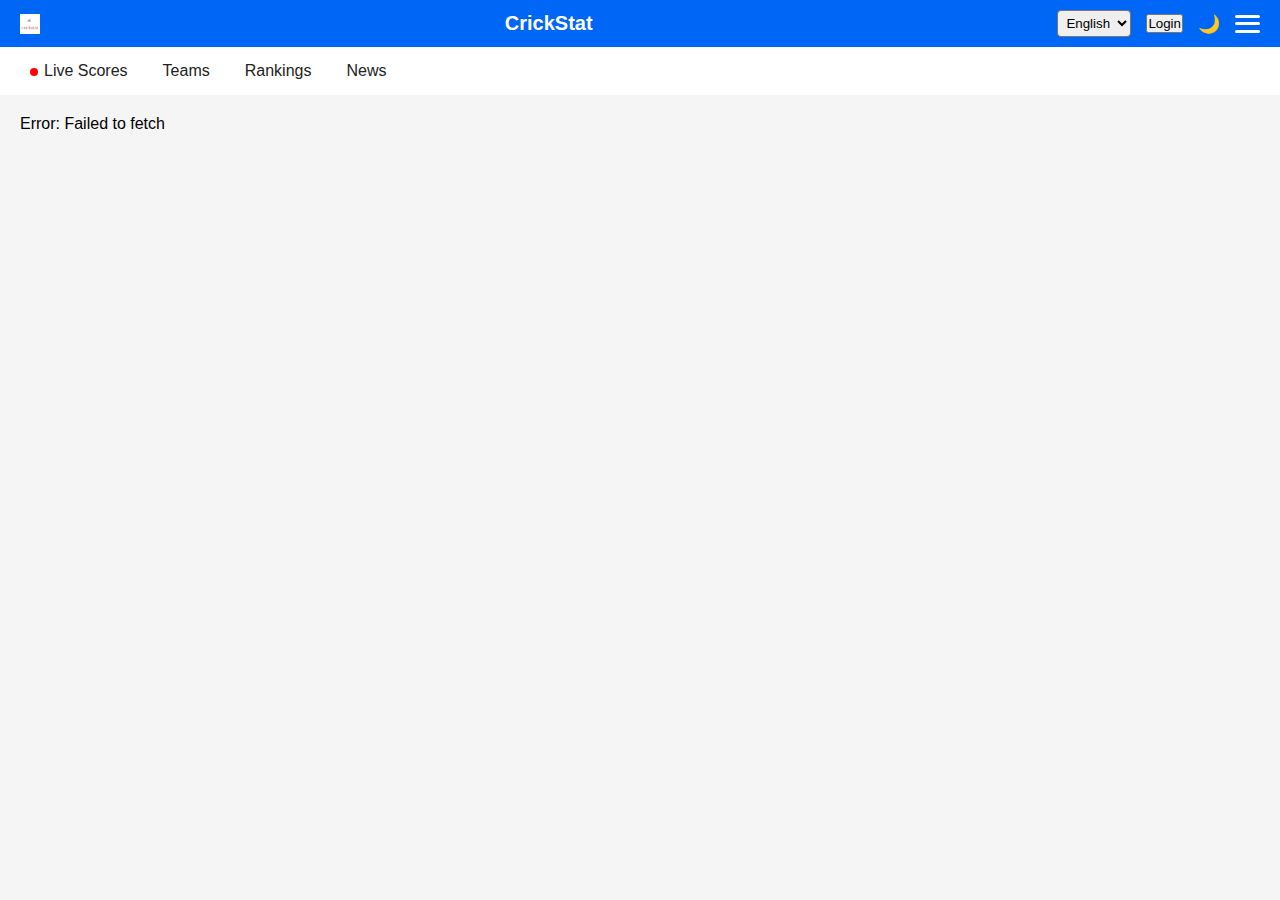
<file: index.html>
<!DOCTYPE html>
<html lang="en">
<head>
  <meta charset="UTF-8" />
  <meta name="viewport" content="width=device-width, initial-scale=1.0" />
  <title>CrickStat</title>
  <link rel="stylesheet" href="style.css" />
  <link rel="stylesheet" href="slideshow.css" /> 
</head>
<body>

 

  <div class="page-wrapper">
    <div class="content-box">

      <!-- Top Header -->
      <div class="header-container">
        <div class="logo">
          <img src="Preview.png" alt="CricStat Logo" />
        </div>
        <div class="logo">CrickStat</div>
        <div class="top-right">
          <div class="header-right">
            <select class="language-select">
              <option value="en">English</option>
              <option value="hi">हिन्दी</option>
            </select>
           <button class="login-btn" onclick="location.href='login.html'">Login</button>
            <button id="themeToggle" class="theme-toggle">🌙</button>
            <div class="menu-toggle" onclick="openSidebar()">
              <span></span>
              <span></span>
              <span></span>
            </div>
          </div>
        </div>
      </div>

      <!-- Bottom Nav -->
      <nav class="main-nav">
        <ul>
          <li id="liveScoresBtn"><span class="red-dot"></span>Live Scores</li>
          <li id="teamsBtn">Teams</li>
          <li id="rankingsBtn">Rankings</li>
          <li id="newsBtn">News</li>
        </ul>
      </nav>

      <!-- Content Sections -->
      <div id="liveScoresSection" class="content-section" style="display:none;"></div>
      <div id="teamsSection" class="content-section" style="display: none;">
  <h2>Teams</h2>
  <div class="teams-container">
    <div class="team-column">
      <h3>Test Teams</h3>
      <ul>
        <li>India</li>
        <li>Australia</li>
        <li>England</li>
        <li>Pakistan</li>
        <li>South Africa</li>
        <li>New Zealand</li>
        <li>Sri Lanka</li>
        <li>Bangladesh</li>
        <li>West Indies</li>
        <li>Zimbabwe</li>
        <li>Afghanistan</li>
        <li>Ireland</li>
      </ul>
    </div>
    <div class="team-column">
      <h3>Associate Teams</h3>
      <ul>
        <li>Malaysia</li>
        <li>Nepal</li>
        <li>Germany</li>
        <li>Namibia</li>
        <li>Denmark</li>
        <li>Singapore</li>
        <li>Papua New Guinea</li>
        <li>Kuwait</li>
        <li>Vanuatu</li>
        <li>Jersey</li>
        <li>Oman</li>
        <li>Fiji</li>
      </ul>
    </div>
  </div>
</div>
     <div id="rankingsSection" class="content-section" style="display: none;">
  <h2>ICC Rankings</h2>
  <div class="ranking-cards">
    <div class="ranking-card">
      <h3>Test Rankings</h3>
      <ol>
        <li>India</li>
        <li>Australia</li>
        <li>England</li>
        <li>South Africa</li>
        <li>New Zealand</li>
        <li>Pakistan</li>
        <li>Sri Lanka</li>
        <li>West Indies</li>
        <li>Bangladesh</li>
        <li>Zimbabwe</li>
      </ol>
    </div>
    <div class="ranking-card">
      <h3>ODI Rankings</h3>
      <ol>
        <li>India</li>
        <li>Australia</li>
        <li>England</li>
        <li>South Africa</li>
        <li>Pakistan</li>
        <li>New Zealand</li>
        <li>Bangladesh</li>
        <li>Sri Lanka</li>
        <li>Afghanistan</li>
        <li>West Indies</li>
      </ol>
    </div>
    <div class="ranking-card">
      <h3>T20 Rankings</h3>
      <ol>
        <li>India</li>
        <li>England</li>
        <li>Australia</li>
        <li>Pakistan</li>
        <li>South Africa</li>
        <li>New Zealand</li>
        <li>West Indies</li>
        <li>Sri Lanka</li>
        <li>Afghanistan</li>
        <li>Bangladesh</li>
      </ol>
    </div>
  </div>
</div>


      <div id="newsSection" class="content-section" style="display:none;">
        <div class="news-grid"></div>
      </div> 
      <!-- Horizontal Card Slider -->
<div class="news-slider-wrapper">
  <div class="news-slider" id="newsSlider">
  </div>
</div>

      <!-- Sidebar -->
      <div id="sidebar" class="sidebar">
        <div class="sidebar-header">
          <h3>Topics</h3>
          <span class="close" onclick="closeSidebar()">&times;</span>
        </div>
        <div class="sidebar-content">
         <div class="sidebar-content">
           <button onclick="location.href='about.html'">About Us</button>
           <button onclick="location.href='contact.html'">Contact Us</button>
           <button onclick="location.href='careers.html'">Careers</button>
           <button onclick="location.href='advertise.html'">Advertise</button>
           <button onclick="location.href='privacy.html'">Privacy Policy</button>
        </div>
      </div>
      </div>
      </div>

      <!-- Overlay -->
      <div id="overlay" class="overlay" onclick="closeSidebar()"></div>

    </div>
  </div>

  <!-- Theme and Sidebar Scripts -->
  <script>
    const sidebar = document.getElementById("sidebar");
    const overlay = document.getElementById("overlay");
    const themeToggle = document.getElementById("themeToggle");

    function openSidebar() {
      sidebar.classList.add("active");
      overlay.style.display = "block";
    }

    function closeSidebar() {
      sidebar.classList.remove("active");
      overlay.style.display = "none";
    }

    themeToggle.addEventListener("click", () => {
      document.body.classList.toggle("dark-mode");
      themeToggle.textContent = document.body.classList.contains("dark-mode") ? "☀️" : "🌙";
    });
  </script>

  <script src="main.js"></script>
</body>
</html>
</file>
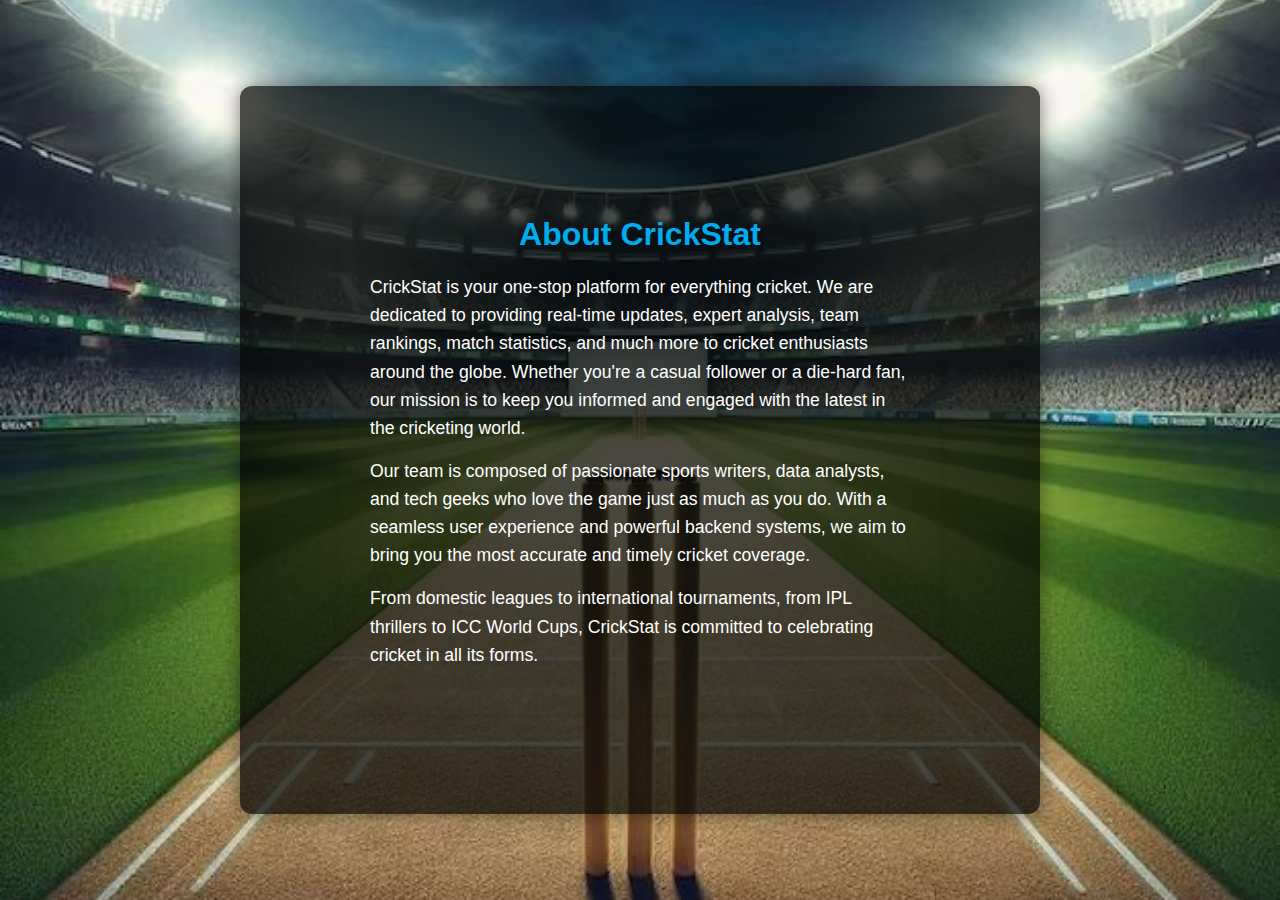
<file: about.html>
<!DOCTYPE html>
<html lang="en">
<head>
  <meta charset="UTF-8" />
  <meta name="viewport" content="width=device-width, initial-scale=1.0" />
  <title>About Us - CrickStat</title>
  <link rel="stylesheet" href="style.css" />
  <link rel="stylesheet" href="page.css">
</head>
<body>
    
    <div class="page-wrapper">
  <div class="content-box">
    
  <div class="contact-container">
    <h2>About CrickStat</h2>
    <p>
      CrickStat is your one-stop platform for everything cricket. We are dedicated to providing
      real-time updates, expert analysis, team rankings, match statistics, and much more to cricket
      enthusiasts around the globe. Whether you're a casual follower or a die-hard fan, our mission
      is to keep you informed and engaged with the latest in the cricketing world.
    </p>

    <p>
      Our team is composed of passionate sports writers, data analysts, and tech geeks who love the game
      just as much as you do. With a seamless user experience and powerful backend systems, we aim to
      bring you the most accurate and timely cricket coverage.
    </p>

    <p>
      From domestic leagues to international tournaments, from IPL thrillers to ICC World Cups,
      CrickStat is committed to celebrating cricket in all its forms.
    </p>
  </div>
</body>
</html>
</file>
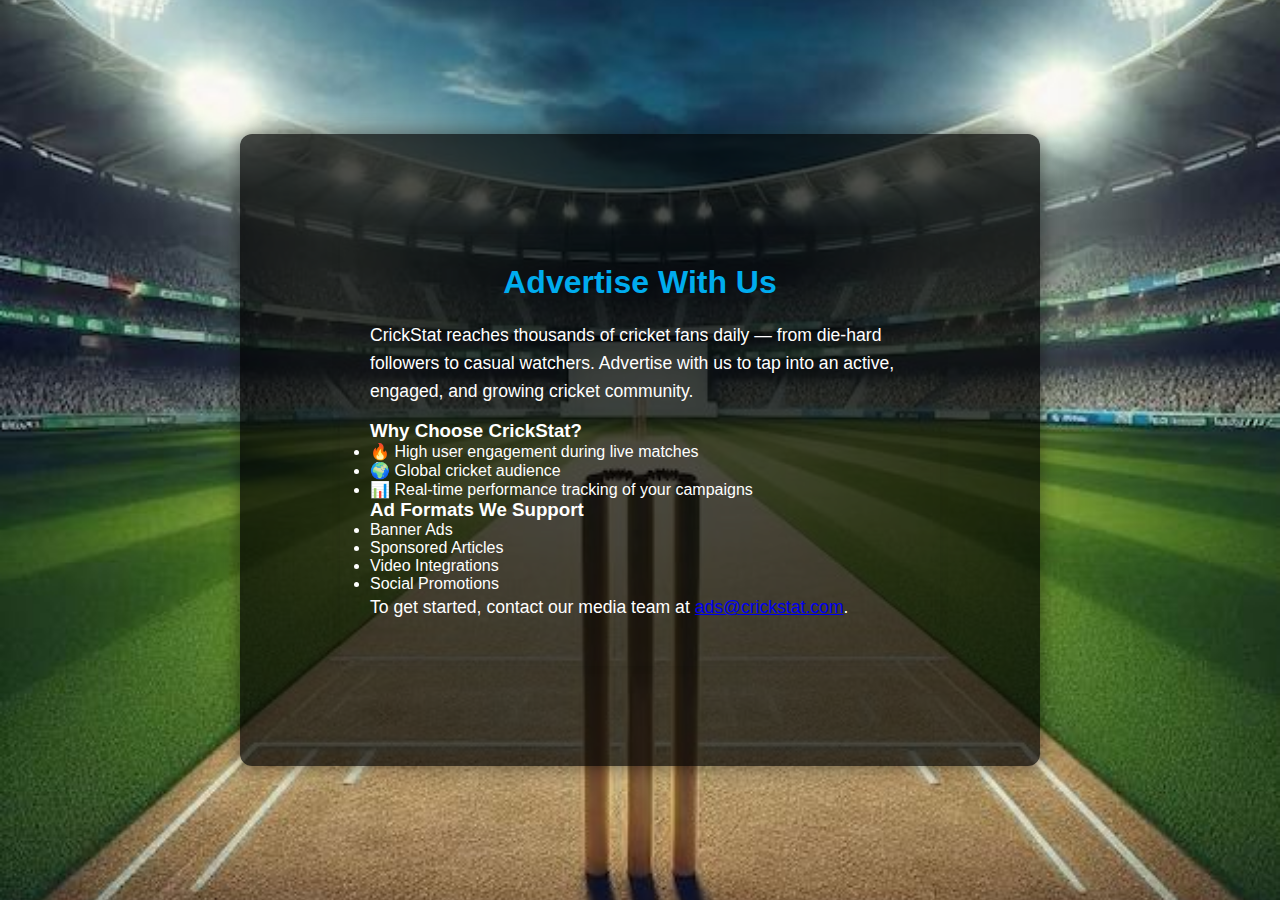
<file: advertise.html>
<!DOCTYPE html>
<html lang="en">
<head>
  <meta charset="UTF-8" />
  <meta name="viewport" content="width=device-width, initial-scale=1.0"/>
  <title>Advertise with CrickStat</title>
  <link rel="stylesheet" href="style.css" />
  <link rel="stylesheet" href="page.css">

</head>
<body>
    <div class="page-wrapper">
  <div class="content-box">

  <div class="contact-container">
    <h2>Advertise With Us</h2>
    <p>
      CrickStat reaches thousands of cricket fans daily — from die-hard followers to casual watchers.
      Advertise with us to tap into an active, engaged, and growing cricket community.
    </p>

    <h3>Why Choose CrickStat?</h3>
    <ul>
      <li>🔥 High user engagement during live matches</li>
      <li>🌍 Global cricket audience</li>
      <li>📊 Real-time performance tracking of your campaigns</li>
    </ul>

    <h3>Ad Formats We Support</h3>
    <ul>
      <li>Banner Ads</li>
      <li>Sponsored Articles</li>
      <li>Video Integrations</li>
      <li>Social Promotions</li>
    </ul>

    <p>
      To get started, contact our media team at <a href="mailto:ads@crickstat.com">ads@crickstat.com</a>.
    </p>
  </div>
</body>
</html>
</file>
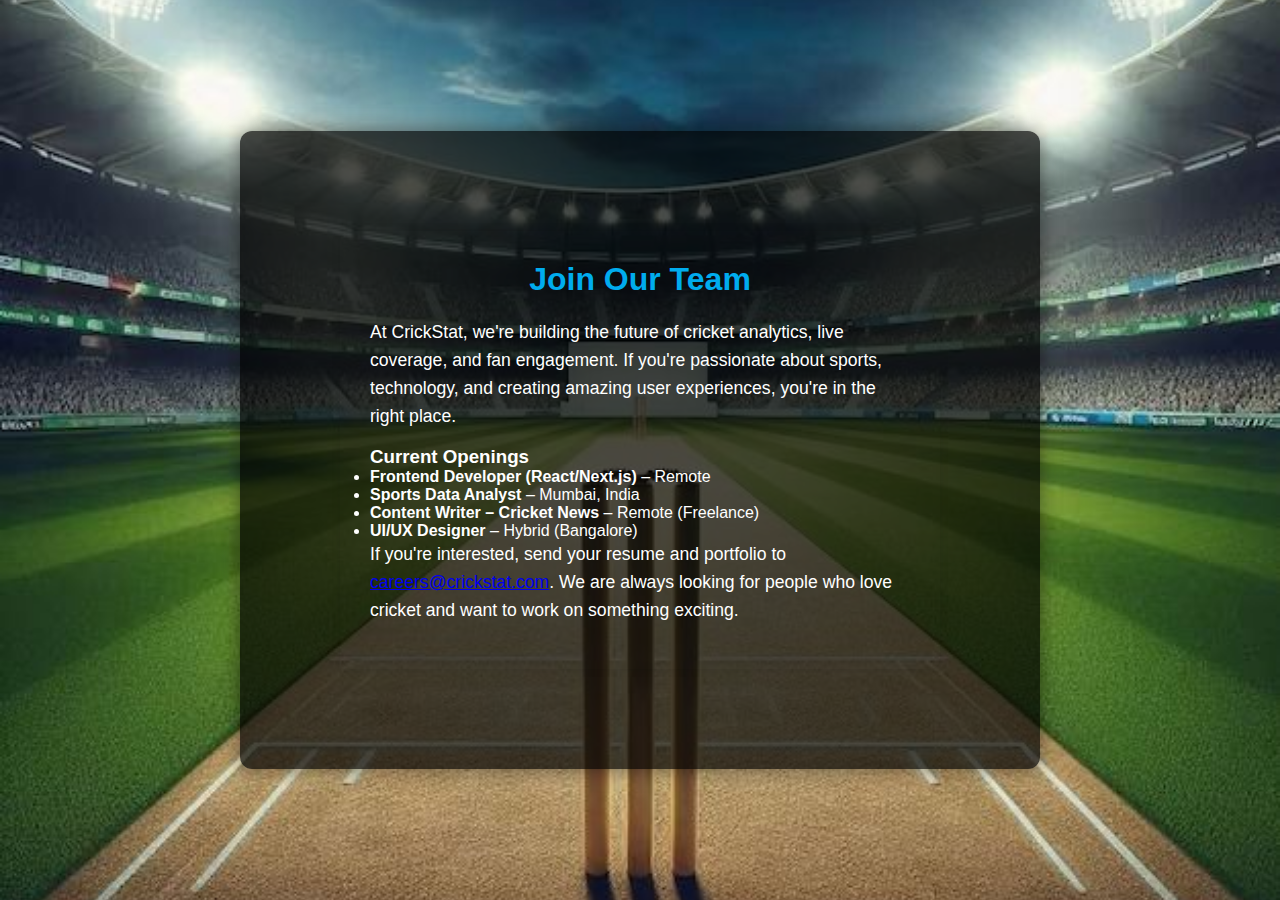
<file: careers.html>
<!DOCTYPE html>
<html lang="en">
<head>
  <meta charset="UTF-8" />
  <meta name="viewport" content="width=device-width, initial-scale=1.0"/>
  <title>Careers at CrickStat</title>
  <link rel="stylesheet" href="style.css" />
  <link rel="stylesheet" href="page.css">

</head>
<body>
    <div class="page-wrapper">
  <div class="content-box">
  <div class="contact-container">
    <h2>Join Our Team</h2>
    <p>
      At CrickStat, we're building the future of cricket analytics, live coverage, and fan engagement.
      If you're passionate about sports, technology, and creating amazing user experiences, you're in the right place.
    </p>

    <h3>Current Openings</h3>
    <ul>
      <li><strong>Frontend Developer (React/Next.js)</strong> – Remote</li>
      <li><strong>Sports Data Analyst</strong> – Mumbai, India</li>
      <li><strong>Content Writer – Cricket News</strong> – Remote (Freelance)</li>
      <li><strong>UI/UX Designer</strong> – Hybrid (Bangalore)</li>
    </ul>

    <p>
      If you're interested, send your resume and portfolio to <a href="mailto:careers@crickstat.com">careers@crickstat.com</a>.
      We are always looking for people who love cricket and want to work on something exciting.
    </p>
  </div>
</body>
</html>
</file>
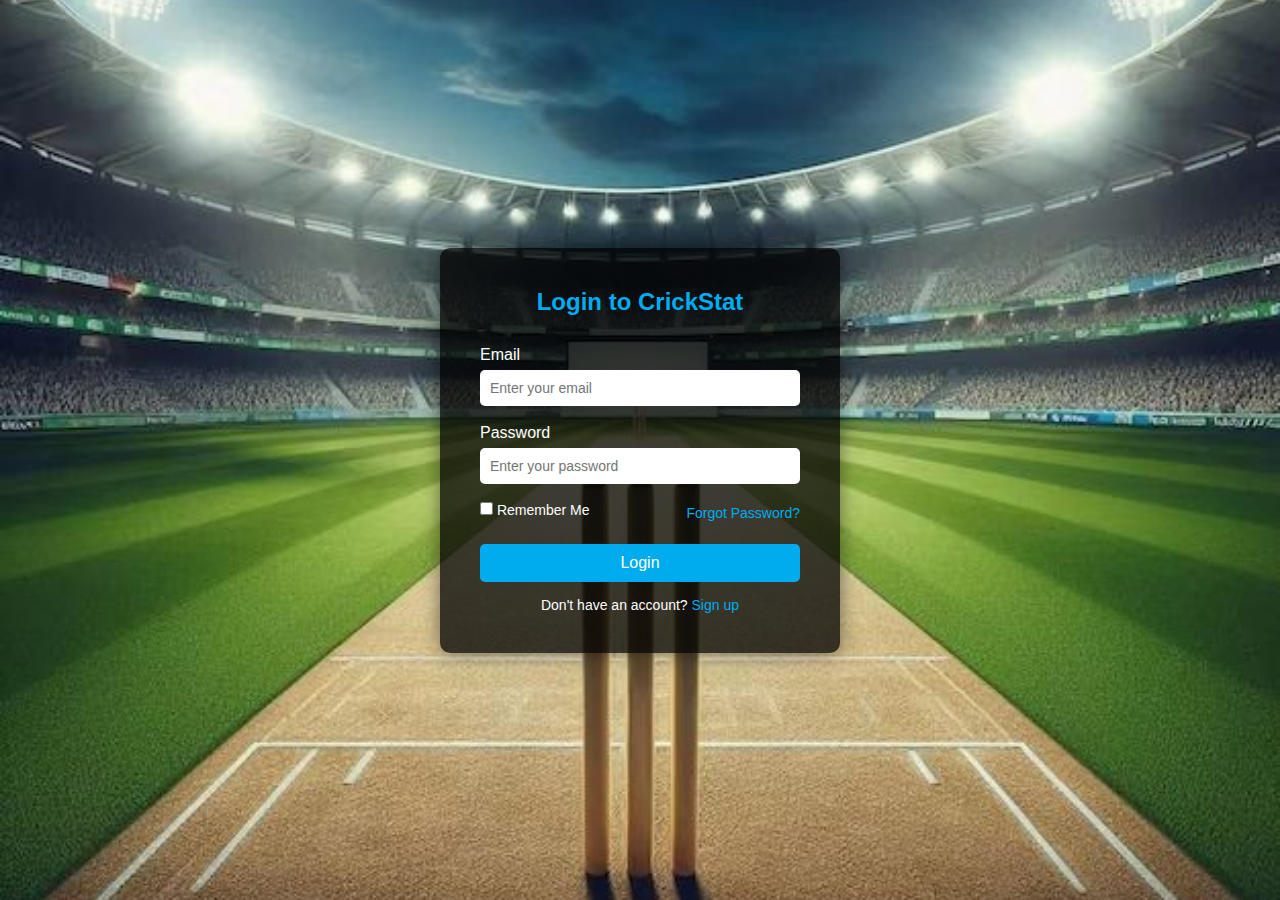
<file: login.html>
<!DOCTYPE html>
<html lang="en">
<head>
  <meta charset="UTF-8" />
  <meta name="viewport" content="width=device-width, initial-scale=1.0" />
  <title>Login - CrickStat</title>
  <link rel="stylesheet" href="style.css" />
  <link rel="stylesheet" href="login.css" />
  

</head>
<body class="login-body">
  <div class="login-wrapper">
    <div class="login-box">
      <h2>Login to CrickStat</h2>
      <form>
        <label for="email">Email</label>
        <input type="email" id="email" placeholder="Enter your email" required />

        <label for="password">Password</label>
        <input type="password" id="password" placeholder="Enter your password" required />

        <div class="login-options">
          <label><input type="checkbox" /> Remember Me</label>
          <a href="#">Forgot Password?</a>
        </div>

        <button type="submit">Login</button>

        <p class="signup-link">Don't have an account? <a href="#">Sign up</a></p>
      </form>
    </div>
  </div>
</body>
</html>
</file>
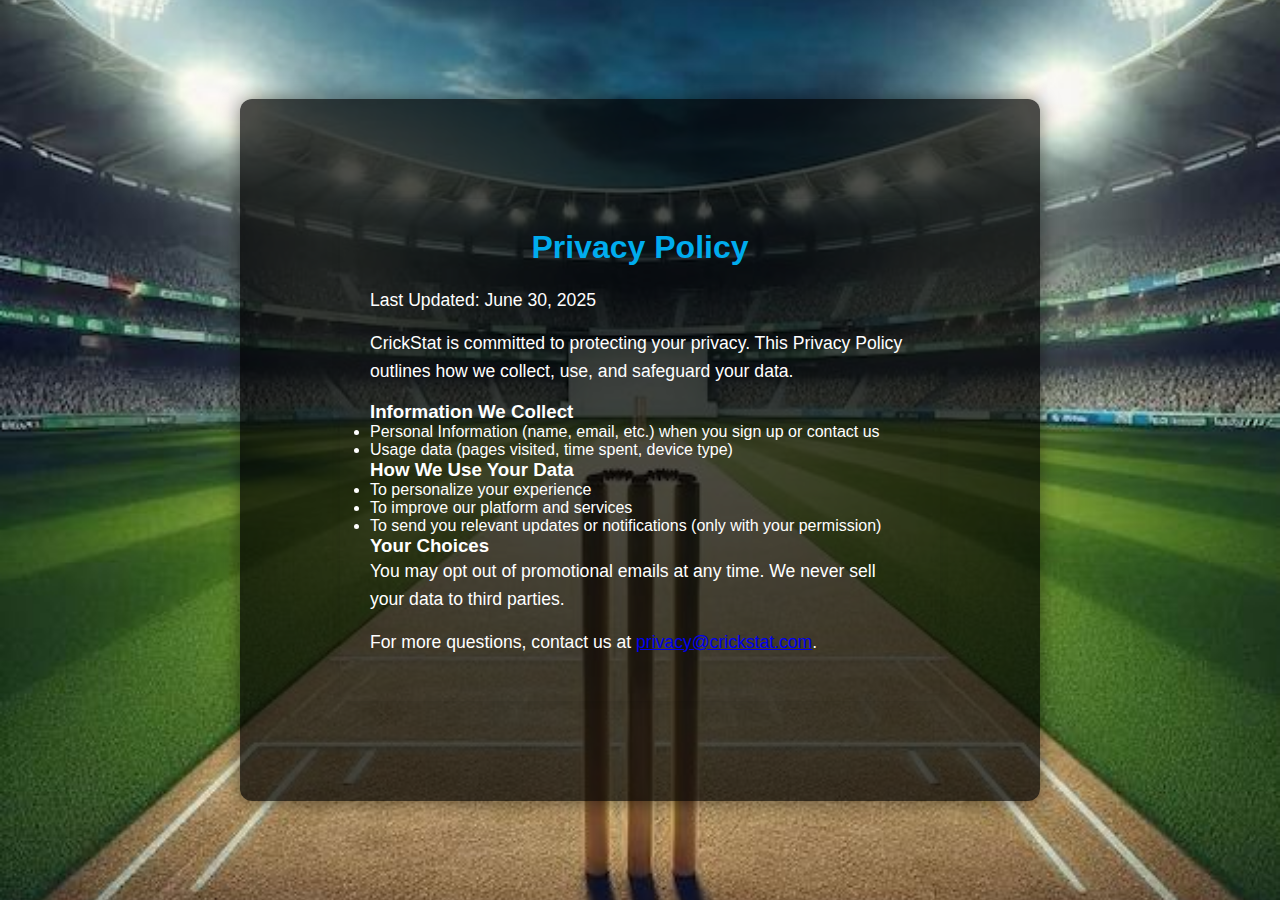
<file: privacy.html>
<!DOCTYPE html>
<html lang="en">
<head>
  <meta charset="UTF-8" />
  <meta name="viewport" content="width=device-width, initial-scale=1.0"/>
  <title>Privacy Policy</title>
  <link rel="stylesheet" href="style.css" />
  <link rel="stylesheet" href="page.css">

</head>
<body>
  <div class="page-wrapper">
  <div class="content-box">
  <div class="contact-container">
    <h2>Privacy Policy</h2>
    <p>Last Updated: June 30, 2025</p>

    <p>
      CrickStat is committed to protecting your privacy. This Privacy Policy outlines how we collect, use, and safeguard your data.
    </p>

    <h3>Information We Collect</h3>
    <ul>
      <li>Personal Information (name, email, etc.) when you sign up or contact us</li>
      <li>Usage data (pages visited, time spent, device type)</li>
    </ul>

    <h3>How We Use Your Data</h3>
    <ul>
      <li>To personalize your experience</li>
      <li>To improve our platform and services</li>
      <li>To send you relevant updates or notifications (only with your permission)</li>
    </ul>

    <h3>Your Choices</h3>
    <p>
      You may opt out of promotional emails at any time. We never sell your data to third parties.
    </p>

    <p>For more questions, contact us at <a href="mailto:privacy@crickstat.com">privacy@crickstat.com</a>.</p>
  </div>
</body>
</html>
</file>
<file: slideshow.css>
.news-slider-wrapper {
  overflow-x: auto;
  padding: 20px;
  scroll-snap-type: x mandatory;
  -webkit-overflow-scrolling: touch;
  background: transparent;
}

.news-slider {
  display: flex;
  gap: 20px;
  scroll-snap-align: start;
  min-width: 100%;
}

.news-card {
  flex: 0 0 auto;
  width: 280px;
  background-color: #0d1b2a;
  border-radius: 15px;
  overflow: hidden;
  box-shadow: 0 10px 25px rgba(0, 0, 0, 0.2);
  transition: transform 0.3s ease;
  color: #fff;
  scroll-snap-align: start;
}

.news-card:hover {
  transform: scale(1.05);
}

.news-card img {
  width: 100%;
  height: 170px;
  object-fit: cover;
  display: block;
}

.news-card .content {
  padding: 15px;
}

.news-card .content h3 {
  font-size: 1em;
  font-weight: 600;
  margin: 0;
  color: #00aaff;
}
.news-card .content p {
  font-size: 0.9em;
  color: #ccc;
  margin-top: 5px;
}/* Responsive */
@keyframes fadeIn {
  from { opacity: 0; }
  to { opacity: 1; }
}
@media (max-width: 768px) {
  .slide h3 {
    font-size: 16px;
    padding: 8px;
  }
  .slideshow-container {
    height: 180px;
  }
}
</file>
<file: page.css>
body {
  margin: 0;
  padding: 0;
  font-family: 'Arial', sans-serif;
  background: url('bgpage.jpeg') no-repeat center center fixed;
  background-size: cover;
  color: #ffffff;
}

/* Container wrapper */
.page-wrapper {
  display: flex;
  justify-content: center;
  align-items: center;
  min-height: 100vh;
  padding: 30px 20px;
}

/* Black transparent box */
.content-box {
  background-color: rgba(0, 0, 0, 0.7);
  padding: 40px;
  border-radius: 12px;
  max-width: 800px;
  width: 100%;
  box-shadow: 0 0 20px rgba(0, 0, 0, 0.5);
  transition: transform 0.3s ease;
}

.content-box:hover {
  transform: scale(1.01);
}

.content-box h2 {
  text-align: center;
  color: #00acee;
  margin-bottom: 20px;
  font-size: 2em;
}

.content-box p {
  font-size: 1.1em;
  line-height: 1.6;
  margin-bottom: 15px;
}

/* Responsive */
@media (max-width: 768px) {
  .content-box {
    padding: 20px;
  }

  .content-box h2 {
    font-size: 1.5em;
  }

  .content-box p {
    font-size: 1em;
  }
}
</file>
<file: login.css>
.login-body {
  margin: 0;
  padding: 0;
  font-family: 'Roboto', sans-serif;
  background: url('bgpage.jpeg') no-repeat center center fixed;
  background-size: cover;
  color: white;
}

.login-wrapper {
  display: flex;
  justify-content: center;
  align-items: center;
  height: 100vh;
}

.login-box {
  background-color: rgba(0, 0, 0, 0.75);
  padding: 40px;
  border-radius: 10px;
  max-width: 400px;
  width: 90%;
  box-shadow: 0 0 20px rgba(0, 0, 0, 0.5);
}

.login-box h2 {
  text-align: center;
  margin-bottom: 30px;
  color: #00acee;
}

.login-box label {
  display: block;
  margin-bottom: 6px;
  font-weight: 500;
}

.login-box input[type="email"],
.login-box input[type="password"] {
  width: 100%;
  padding: 10px;
  margin-bottom: 18px;
  border: none;
  border-radius: 5px;
  font-size: 14px;
}

.login-box .login-options {
  display: flex;
  justify-content: space-between;
  align-items: center;
  font-size: 14px;
  margin-bottom: 20px;
}

.login-box a {
  color: #00acee;
  text-decoration: none;
}

.login-box a:hover {
  text-decoration: underline;
}

.login-box button {
  width: 100%;
  padding: 10px;
  background-color: #00acee;
  border: none;
  color: white;
  border-radius: 5px;
  font-size: 16px;
  cursor: pointer;
  transition: background 0.3s ease;
}

.login-box button:hover {
  background-color: #008ac9;
}

.signup-link {
  text-align: center;
  margin-top: 15px;
  font-size: 14px;
}
/* === Dark Mode Support === */
body.dark-mode .login-box {
  background-color: rgba(255, 255, 255, 0.85);
  color: #000;
}

body.dark-mode .login-box h2 {
  color: #0066e2;
}

body.dark-mode .login-box a {
  color: #0066e2;
}

body.dark-mode .login-box button {
  background-color: #0066e2;
}

body.dark-mode .login-box button:hover {
  background-color: #004cb3;
}
</file>
<file: style.css>
/* === Global Reset === */
* {
  margin: 0;
  padding: 0;
  box-sizing: border-box;
  font-family: 'Roboto', sans-serif;
}

body {
  background-color: #f5f5f5;
  transition: background-color 0.3s ease, color 0.3s ease;
}

/* === Header === */
.header-container {
  display: flex;
  justify-content: space-between;
  align-items: center;
  padding: 10px 20px;
  background-color: #0066f5;
}

.logo {
  display: flex;
  align-items: center;
  gap: 10px;
  font-weight: bold;
  font-size: 20px;
  color: white;
  transition: transform 0.2s ease;
  cursor: pointer;
}

.logo img {
  height: 20px;
  width: auto;
  transition: transform 0.2s ease;
}

.logo:hover,
.logo:hover img {
  transform: scale(1.2);
}

.header-right {
  display: flex;
  align-items: center;
  gap: 15px;
}

.language-select {
  padding: 4px;
  border-radius: 4px;
}

.theme-toggle {
  background: none;
  border: none;
  font-size: 18px;
  color: white;
  cursor: pointer;
  transition: transform 0.2s ease;
}

.theme-toggle:hover {
  transform: scale(1.2);
}

.menu-toggle {
  width: 25px;
  height: 18px;
  display: flex;
  flex-direction: column;
  justify-content: space-between;
  cursor: pointer;
}

.menu-toggle span {
  height: 3px;
  width: 100%;
  background-color: white;
  border-radius: 2px;
}

/* === Sidebar === */
.sidebar {
  position: fixed;
  top: 0;
  right: -100%;
  width: 300px;
  height: 100vh;
  background-color: #222;
  color: #fff;
  padding: 20px;
  transition: right 0.3s ease;
  z-index: 1001;
  display: flex;
  flex-direction: column;
  gap: 10px;
}

.sidebar.active {
  right: 0;
}

.sidebar-header {
  display: flex;
  justify-content: space-between;
  align-items: center;
  margin-bottom: 20px;
}

.sidebar-header h3 {
  margin: 0;
  font-size: 20px;
}

.sidebar-header .close {
  font-size: 24px;
  cursor: pointer;
  transition: transform 0.2s ease;
}

.sidebar-header .close:hover {
  transform: scale(1.2);
}

.sidebar-content button {
  background: #333;
  color: #fff;
  border: none;
  padding: 10px;
  border-radius: 5px;
  width: 100%;
  text-align: left;
  font-size: 15px;
  cursor: pointer;
  transition: transform 0.2s ease;
}

.sidebar-content button:hover {
  transform: scale(1.05);
}

.sidebar-links {
  margin-top: 20px;
  display: flex;
  flex-direction: column;
  gap: 8px;
}

.sidebar-links a {
  color: #aaa;
  text-decoration: none;
  font-size: 14px;
  transition: transform 0.2s ease;
}

.sidebar-links a:hover {
  transform: scale(1.05);
}

.overlay {
  position: fixed;
  top: 0;
  left: 0;
  width: 100vw;
  height: 100vh;
  background-color: rgba(0, 0, 0, 0.4);
  display: none;
  z-index: 1000;
}

/* === Main Navigation === */
.main-nav {
  background-color: #ffffff; /* Light mode */
  padding: 10px 20px;
  transition: background-color 0.3s ease;
}

.main-nav ul {
  display: flex;
  flex-wrap: wrap;
  gap: 15px;
  list-style: none;
  color: #222;
  align-items: center;
}

.main-nav li {
  cursor: pointer;
  font-weight: 500;
  padding: 5px 10px;
  border-radius: 4px;
  transition: background-color 0.3s ease, color 0.3s ease;
}

.main-nav li:hover {
  background-color: rgba(0, 102, 242, 0.1); /* Light hover effect */
  color: #0066f2;
}

/* === Dark Mode Nav === */
.dark-mode .main-nav {
  background-color: #222;
}

.dark-mode .main-nav ul {
  color: white;
}

.dark-mode .main-nav li:hover {
  background-color: rgba(255, 255, 255, 0.1);
  color: #fff;
}

.red-dot {
  width: 8px;
  height: 8px;
  background-color: red;
  border-radius: 50%;
  display: inline-block;
  margin-right: 6px;
}

/* === Contact Page === */
.contact-container {
  max-width: 600px;
  margin: 60px auto;
  padding: 30px;
  box-shadow: 0 0 10px rgba(0,0,0,0.1);
  border-radius: 10px;
}

.contact-container h2 {
  text-align: center;
  margin-bottom: 20px;
  color: #0066e2;
}

.contact-form label {
  display: block;
  margin-bottom: 5px;
  font-weight: 500;
}

.contact-form input,
.contact-form textarea {
  width: 100%;
  padding: 10px;
  margin-bottom: 15px;
  border: 1px solid #ccc;
  border-radius: 5px;
  font-size: 14px;
}

.contact-form button {
  background-color: #0066e2;
  color: white;
  border: none;
  padding: 10px 20px;
  border-radius: 5px;
  cursor: pointer;
  font-size: 16px;
  transition: background-color 0.3s ease;
}

.contact-form button:hover {
  background-color: #0050b3;
}

/* === Dark Mode === */
.dark-mode {
  background-color: #121212;
  color: white;
}

.dark-mode .main-nav {
  background-color: #222;
}

.dark-mode .sidebar {
  background-color: #333;
}

.dark-mode .sidebar-content button {
  background-color: #444;
}

.dark-mode .sidebar-links a {
  color: #bbb;
}

/* === Responsive === */
@media (max-width: 768px) {
  .header-container,
  .main-nav ul {
    flex-direction: column;
    align-items: flex-start;
  }

  .header-right {
    width: 100%;
    justify-content: space-between;
  }

  .contact-container {
    margin: 30px 20px;
    padding: 20px;
  }
}
.content-section {
  padding: 20px;
  background-color: #f7f7f7;
  margin: 10px;
}

.match-card, .news-item {
  background: white;
  padding: 15px;
  margin-bottom: 10px;
  border-radius: 10px;
  box-shadow: 0 1px 4px rgba(0,0,0,0.1);
}
.match, .news-article {
  background: white;
  padding: 15px;
  margin: 15px auto;
  max-width: 700px;
  border-radius: 10px;
  box-shadow: 0 0 10px rgba(0,0,0,0.1);
}

.match h3, .news-article h4 {
  color: #0066e2;
  margin-bottom: 5px;
}

.news-article a {
  text-decoration: none;
  color: #0066e2;
  font-weight: bold;
}
.slideshow-container {
  width: 100%;
  max-height: 400px;
  overflow: hidden;
  position: relative;
  z-index: 1;
}

.slide {
  width: 100%;
  height: 100%;
  display: none;
  animation: fade 1s ease-in-out;
  position: relative;
}

.slide.active {
  display: block;
}

.slide img {
  width: 100%;
  height: 100%;
  object-fit: cover; /* Ensures no distortion and fills the space */
  transition: transform 0.5s ease;
}

.slide:hover img {
  transform: scale(1.05); /* Zoom on hover for better visuals */
}

/* Optional overlay text on slideshow */
.slide .caption {
  position: absolute;
  bottom: 15px;
  left: 20px;
  color: white;
  font-size: 20px;
  background: rgba(0, 0, 0, 0.4);
  padding: 10px 15px;
  border-radius: 8px;
}

@keyframes fade {
  from { opacity: 0.5; }
  to { opacity: 1; }
}
/* Responsive adjustments */
@media (max-width: 768px) { 
  .slideshow-container {
    max-height: 250px; /* Reduced height for smaller screens */
  }

  .slide img {
    object-fit: cover; /* Maintain aspect ratio */
  }

  .slide .caption {
    font-size: 16px; /* Smaller caption text */
    bottom: 10px; /* Adjusted position */
    left: 10px; /* Adjusted position */
  }
}
.teams-container {
  display: flex;
  flex-wrap: wrap;
  gap: 40px;
  justify-content: space-between;
  margin-top: 20px;
}

.team-column {
  flex: 1 1 45%;
  background-color: #f8f8f8;
  padding: 20px;
  border-radius: 10px;
  box-shadow: 0 0 8px rgba(0, 0, 0, 0.1);
}

.team-column h3 {
  color: #0066e2;
  margin-bottom: 15px;
}

.team-column ul {
  list-style: none;
  padding-left: 0;
}

.team-column li {
  padding: 8px 0;
  font-weight: 500;
  border-bottom: 1px solid #ddd;
}

.dark-mode .team-column {
  background-color: #222;
  color: white;
}

.dark-mode .team-column h3 {
  color: #00b7ff;
}

.dark-mode .team-column li {
  border-bottom: 1px solid #444;
}
.ranking-cards {
  display: flex;
  flex-wrap: wrap;
  gap: 20px;
  justify-content: space-between;
  margin-top: 20px;
}

.ranking-card {
  flex: 1 1 30%;
  background-color: #ffffff;
  padding: 20px;
  border-radius: 12px;
  box-shadow: 0 4px 8px rgba(0,0,0,0.1);
  transition: transform 0.3s ease;
}

.ranking-card:hover {
  transform: scale(1.03);
}

.ranking-card h3 {
  color: #0066e2;
  margin-bottom: 10px;
  text-align: center;
}

.ranking-card ol {
  padding-left: 20px;
  font-size: 15px;
}

.ranking-card ol li {
  padding: 6px 0;
  border-bottom: 1px solid #ddd;
}

/* Dark Mode */
.dark-mode .ranking-card {
  background-color: #1e1e1e;
  color: #fff;
}

.dark-mode .ranking-card h3 {
  color: #00b7ff;
}

.dark-mode .ranking-card ol li {
  border-bottom: 1px solid #444;
}
</file>
